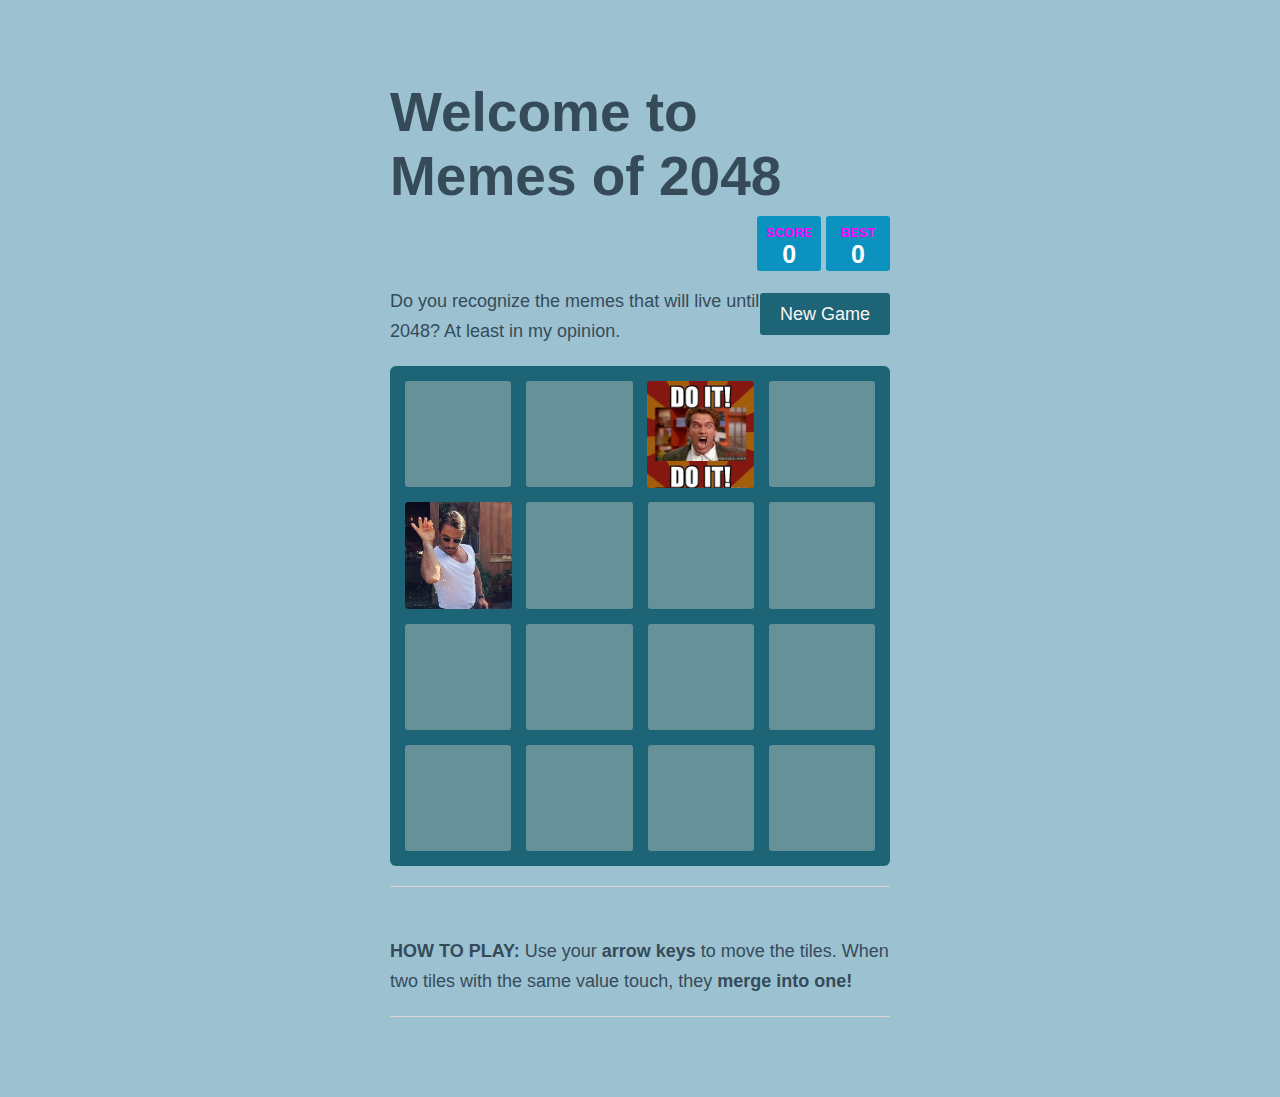
<file: 2048.html>
<!DOCTYPE html>
<html lang="en" manifest="cache.appcache">
<head>
  <meta charset="utf-8">
  <title>Make and Play Udacity 2048</title>

  <link href="style/memes of 2048.css" rel="stylesheet" type="text/css">
  <link href='http://fonts.googleapis.com/css?family=Source+Code+Pro:400,600,700' rel='stylesheet' type='text/css'>
  <link rel="shortcut icon" href="favicon.ico">
  <link rel="apple-touch-icon" href="meta/apple-touch-icon.png">
  <meta name="apple-mobile-web-app-capable" content="yes">
  <meta name="keywords" content="HTML,CSS,Javascript,Make your own 2048,Play 2048">
  <meta name="apple-mobile-web-app-status-bar-style" content="black">

  <meta name="HandheldFriendly" content="True">
  <meta name="MobileOptimized" content="320">
  <meta name="viewport" content="width=device-width, target-densitydpi=160dpi, initial-scale=1.0, maximum-scale=1, user-scalable=no, minimal-ui">
  <meta name="format-detection" content="telephone=no" />

  <meta property="og:title" content="2048 game"/>
  <meta property="og:site_name" content="2048 game"/>
  
  <meta property="og:image" content="http://gabrielecirulli.github.io/2048/meta/og_image.png"/>
</head>
<body>
  <div class="container">
    <div class="heading">
      <h1 class="title">Welcome to Memes of 2048</h1>
      <div class="scores-container">
        <div class="score-container">0</div>
        <div class="best-container">0</div>
      </div>
    </div>

    <div class="above-game">
      <p class="game-intro">
      <a class="restart-button">New Game</a>
      Do you recognize the memes that will live until 2048? At least in my opinion. </p>
      
    </div>




    <div class="game-container">
      <div class="game-message">
        <p></p>
        <div class="lower">
          <a class="retry-button">Play Again</a>
          <div class="score-sharing"></div>
        </div>
      </div>

      <div class="grid-container">
        <div class="grid-row">
          <div class="grid-cell"></div>
          <div class="grid-cell"></div>
          <div class="grid-cell"></div>
          <div class="grid-cell"></div>
        </div>
        <div class="grid-row">
          <div class="grid-cell"></div>
          <div class="grid-cell"></div>
          <div class="grid-cell"></div>
          <div class="grid-cell"></div>
        </div>
        <div class="grid-row">
          <div class="grid-cell"></div>
          <div class="grid-cell"></div>
          <div class="grid-cell"></div>
          <div class="grid-cell"></div>
        </div>
        <div class="grid-row">
          <div class="grid-cell"></div>
          <div class="grid-cell"></div>
          <div class="grid-cell"></div>
          <div class="grid-cell"></div>
        </div>
      </div>

      <div class="tile-container">

      </div>
    </div>


   
    <hr>
    <p class="game-explanation">
      <strong class="important">How to play:</strong> Use your <strong>arrow keys</strong> to move the tiles. When two tiles with the same value touch, they <strong>merge into one!</strong>
    </p>
    <hr>
  
  </div>

  <script src="js/bind_polyfill.js"></script>
  <script src="js/classlist_polyfill.js"></script>
  <script src="js/animframe_polyfill.js"></script>
  <script src="js/keyboard_input_manager.js"></script>
  <script src="js/html_actuator.js"></script>
  <script src="js/grid.js"></script>
  <script src="js/tile.js"></script>
  <script src="js/local_storage_manager.js"></script>
  <script src="js/game_manager.js"></script>
  <script src="js/application.js"></script>
  <script>!function(d,s,id){var js,fjs=d.getElementsByTagName(s)[0];if(!d.getElementById(id)){js=d.createElement(s);js.id=id;js.src="https://platform.twitter.com/widgets.js";fjs.parentNode.insertBefore(js,fjs);}}(document,"script","twitter-wjs");</script>

</body>
</html>
</file>
<file: style/memes of 2048.css>
@import url(fonts/clear-sans.css);
@import url("http://fonts.googleapis.com/css?family=Source+Code+Pro:400,600,700");
html, body {
  margin: 0;
  padding: 0;
  background:#9cc2d2;
  color:#354b59;
  font-family: "Clear Sans", "Helvetica Neue", Arial, sans-serif;
  font-family: "Whitney SSm A","Whitney SSm B","Helvetica Neue",Helvetica,Arial,sans-serif;
  font-size: 18px; }

body {
  margin: 80px 0; }

p.learn {
  margin-top: 20px;
}

span.tile-text {
  line-height: 1.25;
}



input {
  display: inline-block;
  background: #58FAF4;
  border-radius: 3px;
  padding: 0 20px;
  text-decoration: none;
  color: #58FAF4;
  height: 40px;
  line-height: 42px;
  cursor: pointer;
  font: inherit;
  border: none;
  outline: none;
  box-sizing: border-box;
  font-weight: bold;
  margin: 0;
  -webkit-appearance: none;
  -moz-appearance: none;
  appearance: none; }
  input[type="text"], input[type="email"] {
    cursor: auto;
    background: #58FAF4;
    font-weight: normal;
    color: #776e65;
    padding: 0 15px; }
    input[type="text"]::-webkit-input-placeholder, input[type="email"]::-webkit-input-placeholder {
      color: #9d948c; }
    input[type="text"]::-moz-placeholder, input[type="email"]::-moz-placeholder {
      color: #9d948c; }
    input[type="text"]:-ms-input-placeholder, input[type="email"]:-ms-input-placeholder {
      color: #9d948c; }

.heading:after {
  content: "";
  display: block;
  clear: both; }

h1.title {
  font-size: 55px;
  font-weight: medium;
  margin: 0;
  display: block;
  float: left; }

@-webkit-keyframes move-up {
  0% {
    top: 25px;
    opacity: 1; }

  100% {
    top: -50px;
    opacity: 0; } }
@-moz-keyframes move-up {
  0% {
    top: 25px;
    opacity: 1; }

  100% {
    top: -50px;
    opacity: 0; } }
@keyframes move-up {
  0% {
    top: 25px;
    opacity: 1; }

  100% {
    top: -50px;
    opacity: 0; } }
.scores-container {
  float: right;
  text-align: right; }

.score-container, .best-container {
  position: relative;
  display: inline-block;
  background: #0c92bf;
  padding: 15px 25px;
  font-size: 25px;
  height: 25px;
  line-height: 47px;
  font-weight: bold;
  border-radius: 3px;
  color: white;
  margin-top: 8px;
  text-align: center; }
  .score-container:after, .best-container:after {
    position: absolute;
    width: 100%;
    top: 10px;
    left: 0;
    text-transform: uppercase;
    font-size: 13px;
    line-height: 13px;
    text-align: center;
    color: #FF00FF; }
  .score-container .score-addition, .best-container .score-addition {
    position: absolute;
    right: 30px;
    color: red;
    font-size: 25px;
    line-height: 25px;
    font-weight: bold;
    color: rgba(119, 110, 101, 0.9);
    z-index: 100;
    -webkit-animation: move-up 600ms ease-in;
    -moz-animation: move-up 600ms ease-in;
    animation: move-up 600ms ease-in;
    -webkit-animation-fill-mode: both;
    -moz-animation-fill-mode: both;
    animation-fill-mode: both; }

.score-container:after {
  content: "Score"; }

.best-container:after {
  content: "Best"; }

p {
  margin-top: 0;
  margin-bottom: 10px;
  line-height: 1.65; }

a {
  font-weight: medium;
  text-decoration: underline;
  cursor: pointer; }

strong.important {
  text-transform: uppercase; }

hr {
  border: none;
  border-bottom: 1px solid #d8d4d0;
  margin-top: 20px;
  margin-bottom: 30px; }

.container {
  width: 500px;
  margin: 0 auto; }

@-webkit-keyframes fade-in {
  0% {
    opacity: 0; }

  100% {
    opacity: 1; } }
@-moz-keyframes fade-in {
  0% {
    opacity: 0; }

  100% {
    opacity: 1; } }
@keyframes fade-in {
  0% {
    opacity: 0; }

  100% {
    opacity: 1; } }
@-webkit-keyframes slide-up {
  0% {
    margin-top: 32%; }

  100% {
    margin-top: 20%; } }
@-moz-keyframes slide-up {
  0% {
    margin-top: 32%; }

  100% {
    margin-top: 20%; } }
@keyframes slide-up {
  0% {
    margin-top: 32%; }

  100% {
    margin-top: 20%; } }
.game-container {
  margin-top: 20px;
  position: relative;
  padding: 15px;
  cursor: default;
  -webkit-touch-callout: none;
  -ms-touch-callout: none;
  -webkit-user-select: none;
  -moz-user-select: none;
  -ms-user-select: none;
  -ms-touch-action: none;
  touch-action: none;
  background: #1e6477;
  border-radius: 6px;
  width: 500px;
  height: 500px;
  -webkit-box-sizing: border-box;
  -moz-box-sizing: border-box;
  box-sizing: border-box; }

.game-message {
  display: none;
  position: absolute;
  top: 0;
  right: 0;
  bottom: 0;
  left: 0;
  background: rgba(150, 150, 150, 0.83);
  z-index: 100;
  padding-top: 40px;
  text-align: center;
  -webkit-animation: fade-in 800ms ease 1200ms;
  -moz-animation: fade-in 800ms ease 1200ms;
  animation: fade-in 800ms ease 1200ms;
  -webkit-animation-fill-mode: both;
  -moz-animation-fill-mode: both;
  animation-fill-mode: both; }
  .game-message p {
    font-size: 60px;
    font-weight: bold;
    height: 60px;
    line-height: 60px;
    margin-top: 222px; }
  .game-message .lower {
    display: block;
    margin-top: 29px; }
  .game-message .mailing-list {
    margin-top: 52px; }
    .game-message .mailing-list strong {
      display: block;
      margin-bottom: 10px; }
    .game-message .mailing-list .mailing-list-email-field {
      width: 230px;
      margin-right: 5px; }
  .game-message a {
    display: inline-block;
    background: #8f7a66;
    border-radius: 3px;
    padding: 0 20px;
    text-decoration: none;
    color: #f9f6f2;
    height: 40px;
    line-height: 42px;
    cursor: pointer;
    margin-left: 9px; }
    .game-message a.keep-playing-button {
      display: none; }
  .game-message .score-sharing {
    display: inline-block;
    vertical-align: middle;
    margin-left: 10px; }
  .game-message.game-won {
    background: rgba(237, 194, 46, 0.5);
    color: #58FAF4; }
    .game-message.game-won a.keep-playing-button {
      display: inline-block; }
  .game-message.game-won, .game-message.game-over {
    display: block; }
    .game-message.game-won p, .game-message.game-over p {
      -webkit-animation: slide-up 1.5s ease-in-out 2500ms;
      -moz-animation: slide-up 1.5s ease-in-out 2500ms;
      animation: slide-up 1.5s ease-in-out 2500ms;
      -webkit-animation-fill-mode: both;
      -moz-animation-fill-mode: both;
      animation-fill-mode: both; }
    .game-message.game-won .mailing-list, .game-message.game-over .mailing-list {
      -webkit-animation: fade-in 1.5s ease-in-out 2500ms;
      -moz-animation: fade-in 1.5s ease-in-out 2500ms;
      animation: fade-in 1.5s ease-in-out 2500ms;
      -webkit-animation-fill-mode: both;
      -moz-animation-fill-mode: both;
      animation-fill-mode: both; }

.grid-container {
  position: absolute;
  z-index: 1; }

.grid-row {
  margin-bottom: 15px; }
  .grid-row:last-child {
    margin-bottom: 0; }
  .grid-row:after {
    content: "";
    display: block;
    clear: both; }

.grid-cell {
  width: 106.25px;
  height: 106.25px;
  margin-right: 15px;
  float: left;
  border-radius: 3px;
  background: rgba(238, 228, 218, 0.35); }
  .grid-cell:last-child {
    margin-right: 0; }

.tile-container {
  position: absolute;
  z-index: 2; }

.tile, .tile .tile-inner {
  width: 107px;
  height: 107px;
  line-height: 116.25px; }
.tile.tile-position-1-1 {
  -webkit-transform: translate(0px, 0px);
  -moz-transform: translate(0px, 0px);
  transform: translate(0px, 0px); }
.tile.tile-position-1-2 {
  -webkit-transform: translate(0px, 121px);
  -moz-transform: translate(0px, 121px);
  transform: translate(0px, 121px); }
.tile.tile-position-1-3 {
  -webkit-transform: translate(0px, 242px);
  -moz-transform: translate(0px, 242px);
  transform: translate(0px, 242px); }
.tile.tile-position-1-4 {
  -webkit-transform: translate(0px, 363px);
  -moz-transform: translate(0px, 363px);
  transform: translate(0px, 363px); }
.tile.tile-position-2-1 {
  -webkit-transform: translate(121px, 0px);
  -moz-transform: translate(121px, 0px);
  transform: translate(121px, 0px); }
.tile.tile-position-2-2 {
  -webkit-transform: translate(121px, 121px);
  -moz-transform: translate(121px, 121px);
  transform: translate(121px, 121px); }
.tile.tile-position-2-3 {
  -webkit-transform: translate(121px, 242px);
  -moz-transform: translate(121px, 242px);
  transform: translate(121px, 242px); }
.tile.tile-position-2-4 {
  -webkit-transform: translate(121px, 363px);
  -moz-transform: translate(121px, 363px);
  transform: translate(121px, 363px); }
.tile.tile-position-3-1 {
  -webkit-transform: translate(242px, 0px);
  -moz-transform: translate(242px, 0px);
  transform: translate(242px, 0px); }
.tile.tile-position-3-2 {
  -webkit-transform: translate(242px, 121px);
  -moz-transform: translate(242px, 121px);
  transform: translate(242px, 121px); }
.tile.tile-position-3-3 {
  -webkit-transform: translate(242px, 242px);
  -moz-transform: translate(242px, 242px);
  transform: translate(242px, 242px); }
.tile.tile-position-3-4 {
  -webkit-transform: translate(242px, 363px);
  -moz-transform: translate(242px, 363px);
  transform: translate(242px, 363px); }
.tile.tile-position-4-1 {
  -webkit-transform: translate(363px, 0px);
  -moz-transform: translate(363px, 0px);
  transform: translate(363px, 0px); }
.tile.tile-position-4-2 {
  -webkit-transform: translate(363px, 121px);
  -moz-transform: translate(363px, 121px);
  transform: translate(363px, 121px); }
.tile.tile-position-4-3 {
  -webkit-transform: translate(363px, 242px);
  -moz-transform: translate(363px, 242px);
  transform: translate(363px, 242px); }
.tile.tile-position-4-4 {
  -webkit-transform: translate(363px, 363px);
  -moz-transform: translate(363px, 363px);
  transform: translate(363px, 363px); }

.tile {
  position: absolute;
  -webkit-transition: 100ms ease-in-out;
  -moz-transition: 100ms ease-in-out;
  transition: 100ms ease-in-out;
  -webkit-transition-property: -webkit-transform;
  -moz-transition-property: -moz-transform;
  transition-property: transform; }
  .tile .tile-inner {
    border-radius: 3px;
    background: #FF00FF;
    text-align: center;
    font-weight: bold;
    z-index: 10;
    font-family: 'Source Code Pro', Courier;
    font-size: 16px; 
    color: #354b59;}
  .tile.tile-2 .tile-inner {
    background: url('../tile-sets/memes of 2048/do it.jpg');
    background-size: 100%;
    color: rgba(0,0,0,0);
    box-shadow: 0 0 30px 10px rgba(243, 215, 116, 0), inset 0 0 0 1px rgba(255, 255, 255, 0); }
  .tile.tile-4 .tile-inner {
    background: url('../tile-sets/memes of 2048/salt bae.jpg');
    background-size: 100%;
    color: rgba(0,0,0,0);
    box-shadow: 0 0 30px 10px rgba(243, 215, 116, 0), inset 0 0 0 1px rgba(255, 255, 255, 0); }
  .tile.tile-8 .tile-inner {
    background: url('../tile-sets/memes of 2048/grumpy.jpg');
    background-size: 100%;
    color: rgba(0,0,0,0);
    font-weight: medium;
    font-size: 11px;
  }
  .tile.tile-16 .tile-inner {
    background: url('../tile-sets/memes of 2048/had to.jpg');
    background-size: 100%;
    color: rgba(0,0,0,0);
    font-weight: medium;
    font-size: 10px;
  }
  .tile.tile-32 .tile-inner {
    background: url('../tile-sets/memes of 2048/kevin.jpg');
    background-size: 100%;
    color: rgba(0,0,0,0);
    font-size: 14px;
  }
  .tile.tile-64 .tile-inner {
    background: url('../tile-sets/memes of 2048/kid meme.jpg');
    background-size: 100%;
    color: rgba(0,0,0,0);
    font-size: 14px;

  }
  .tile.tile-128 .tile-inner {
    font-weight: medium;
    background: url('../tile-sets/memes of 2048/wow.jpg');
    background-size: 100%;
    color: rgba(0,0,0,0);
    box-shadow: 0 0 30px 10px rgba(243, 215, 116, 0.2381), inset 0 0 0 1px rgba(255, 255, 255, 0.14286);
    font-size: 12px; }
    @media screen and (max-width: 520px) {
      .tile.tile-128 .tile-inner {
        font-size: 12px; } }
  .tile.tile-256 .tile-inner {
    background: url('../tile-sets/memes of 2048/weird.jpg');
    background-size: 100%;
    color: rgba(0,0,0,0);
    box-shadow: 0 0 30px 10px rgba(243, 215, 116, 0.31746), inset 0 0 0 1px rgba(255, 255, 255, 0.19048);
    font-size: 14px; }
    @media screen and (max-width: 520px) {
      .tile.tile-256 .tile-inner {
        font-size: 16px; } }
  .tile.tile-512 .tile-inner {
    background: url('../tile-sets/memes of 2048/umm.jpg');
    background-size: 100%;
    color: rgba(0,0,0,0);
    box-shadow: 0 0 30px 10px rgba(243, 215, 116, 0.39683), inset 0 0 0 1px rgba(255, 255, 255, 0.2381);
    font-size: 13px; }
    @media screen and (max-width: 520px) {
      .tile.tile-512 .tile-inner {
        font-size: 13px; } }
  .tile.tile-1024 .tile-inner {
    background: url('../tile-sets/udacity/memes of 2048/th.jpg');
    background-size: 100%;
    color: rgba(0,0,0,0);
    box-shadow: 0 0 30px 10px rgba(243, 215, 116, 0.47619), inset 0 0 0 1px rgba(255, 255, 255, 0.28571);
    font-size: 10px; }
    @media screen and (max-width: 520px) {
      .tile.tile-1024 .tile-inner {
        font-size: 10px; } }
  .tile.tile-2048 .tile-inner {
    background: url('../tile-sets/memes of 2048/salt bae.jpg');
    background-size: 100%;
    color: rgba(0,0,0,0);
    box-shadow: 0 0 30px 10px rgba(243, 215, 116, 0.55556), inset 0 0 0 1px rgba(255, 255, 255, 0.33333);
    font-size: 10px; }
    @media screen and (max-width: 520px) {
      .tile.tile-2048 .tile-inner {
        font-size: 10px; } }
  .tile.tile-super .tile-inner {
    color: #58FAF4;
    background: #3c3a32;
    font-weight: medium;
    font-size: 12px; }
    @media screen and (max-width: 520px) {
      .tile.tile-super .tile-inner {
        font-size: 10px; } }

@-webkit-keyframes appear {
  0% {
    opacity: 0;
    -webkit-transform: scale(0);
    -moz-transform: scale(0);
    transform: scale(0); }

  100% {
    opacity: 1;
    -webkit-transform: scale(1);
    -moz-transform: scale(1);
    transform: scale(1); } }
@-moz-keyframes appear {
  0% {
    opacity: 0;
    -webkit-transform: scale(0);
    -moz-transform: scale(0);
    transform: scale(0); }

  100% {
    opacity: 1;
    -webkit-transform: scale(1);
    -moz-transform: scale(1);
    transform: scale(1); } }
@keyframes appear {
  0% {
    opacity: 0;
    -webkit-transform: scale(0);
    -moz-transform: scale(0);
    transform: scale(0); }

  100% {
    opacity: 1;
    -webkit-transform: scale(1);
    -moz-transform: scale(1);
    transform: scale(1); } }
.tile-new .tile-inner {
  -webkit-animation: appear 200ms ease 100ms;
  -moz-animation: appear 200ms ease 100ms;
  animation: appear 200ms ease 100ms;
  -webkit-animation-fill-mode: backwards;
  -moz-animation-fill-mode: backwards;
  animation-fill-mode: backwards; }

@-webkit-keyframes pop {
  0% {
    -webkit-transform: scale(0);
    -moz-transform: scale(0);
    transform: scale(0); }

  50% {
    -webkit-transform: scale(1.2);
    -moz-transform: scale(1.2);
    transform: scale(1.2); }

  100% {
    -webkit-transform: scale(1);
    -moz-transform: scale(1);
    transform: scale(1); } }
@-moz-keyframes pop {
  0% {
    -webkit-transform: scale(0);
    -moz-transform: scale(0);
    transform: scale(0); }

  50% {
    -webkit-transform: scale(1.2);
    -moz-transform: scale(1.2);
    transform: scale(1.2); }

  100% {
    -webkit-transform: scale(1);
    -moz-transform: scale(1);
    transform: scale(1); } }
@keyframes pop {
  0% {
    -webkit-transform: scale(0);
    -moz-transform: scale(0);
    transform: scale(0); }

  50% {
    -webkit-transform: scale(1.2);
    -moz-transform: scale(1.2);
    transform: scale(1.2); }

  100% {
    -webkit-transform: scale(1);
    -moz-transform: scale(1);
    transform: scale(1); } }
.tile-merged .tile-inner {
  z-index: 20;
  -webkit-animation: pop 200ms ease 100ms;
  -moz-animation: pop 200ms ease 100ms;
  animation: pop 200ms ease 100ms;
  -webkit-animation-fill-mode: backwards;
  -moz-animation-fill-mode: backwards;
  animation-fill-mode: backwards; }

.above-game {
  margin-top: 10px;
}

.above-game:after {
  content: "";
  display: block;
  clear: both; }

.game-intro {
  margin-top: 5px;
  float: left;
  line-height: 30px;
  margin-bottom: 0; }

.game-explanation {
  margin-top: 50px; }

.sharing {
  margin-top: 20px;
  text-align: center; }
  .sharing > iframe, .sharing > span, .sharing > form {
    display: inline-block;
    vertical-align: middle; }

@media screen and (max-width: 520px) {
  html, body {
    font-size: 15px; }

  body {
    margin: 20px 0;
    padding: 0 20px; }

  h1.title {
    font-size: 27px;
    margin-top: 15px; }

  .container {
    width: 280px;
    margin: 0 auto; }

  .score-container, .best-container {
    margin-top: 0;
    padding: 15px 10px;
    min-width: 40px; }

  .heading {
    margin-bottom: 10px; }

  .game-intro {
    width: 100%;
    display: block;
    box-sizing: border-box;
    line-height: 1.65; }

  .restart-button, .retry-button {
    width: 42%;
    padding: 0;
    display: block;
    box-sizing: border-box;
    margin-top: 2px; }

  .game-container {
    margin-top: 17px;
    position: relative;
    padding: 10px;
    cursor: default;
    -webkit-touch-callout: none;
    -ms-touch-callout: none;
    -webkit-user-select: none;
    -moz-user-select: none;
    -ms-user-select: none;
    -ms-touch-action: none;
    touch-action: none;
    background: #1e6477;
    border-radius: 6px;
    width: 280px;
    height: 280px;
    -webkit-box-sizing: border-box;
    -moz-box-sizing: border-box;
    box-sizing: border-box; }

  .game-message {
    display: none;
    position: absolute;
    top: 0;
    right: 0;
    bottom: 0;
    left: 0;
    background: rgba(238, 228, 218, 0.73);
    z-index: 100;
    padding-top: 40px;
    text-align: center;
    -webkit-animation: fade-in 800ms ease 1200ms;
    -moz-animation: fade-in 800ms ease 1200ms;
    animation: fade-in 800ms ease 1200ms;
    -webkit-animation-fill-mode: both;
    -moz-animation-fill-mode: both;
    animation-fill-mode: both; }
    .game-message p {
      font-size: 60px;
      font-weight: bold;
      height: 60px;
      line-height: 60px;
      margin-top: 222px; }
    .game-message .lower {
      display: block;
      margin-top: 29px; }
    .game-message .mailing-list {
      margin-top: 52px; }
      .game-message .mailing-list strong {
        display: block;
        margin-bottom: 10px; }
      .game-message .mailing-list .mailing-list-email-field {
        width: 230px;
        margin-right: 5px; }
    .game-message a {
      display: inline-block;
      background: #8f7a66;
      border-radius: 3px;
      padding: 0 20px;
      text-decoration: none;
      color: #f9f6f2;
      height: 40px;
      line-height: 42px;
      cursor: pointer;
      margin-left: 9px; }
      .game-message a.keep-playing-button {
        display: none; }
    .game-message .score-sharing {
      display: inline-block;
      vertical-align: middle;
      margin-left: 10px; }
    .game-message.game-won {
      background: rgba(237, 194, 46, 0.5);
      color: #f9f6f2; }
      .game-message.game-won a.keep-playing-button {
        display: inline-block; }
    .game-message.game-won, .game-message.game-over {
      display: block; }
      .game-message.game-won p, .game-message.game-over p {
        -webkit-animation: slide-up 1.5s ease-in-out 2500ms;
        -moz-animation: slide-up 1.5s ease-in-out 2500ms;
        animation: slide-up 1.5s ease-in-out 2500ms;
        -webkit-animation-fill-mode: both;
        -moz-animation-fill-mode: both;
        animation-fill-mode: both; }
      .game-message.game-won .mailing-list, .game-message.game-over .mailing-list {
        -webkit-animation: fade-in 1.5s ease-in-out 2500ms;
        -moz-animation: fade-in 1.5s ease-in-out 2500ms;
        animation: fade-in 1.5s ease-in-out 2500ms;
        -webkit-animation-fill-mode: both;
        -moz-animation-fill-mode: both;
        animation-fill-mode: both; }

  .grid-container {
    position: absolute;
    z-index: 1; }

  .grid-row {
    margin-bottom: 10px; }
    .grid-row:last-child {
      margin-bottom: 0; }
    .grid-row:after {
      content: "";
      display: block;
      clear: both; }

  .grid-cell {
    width: 57.5px;
    height: 57.5px;
    margin-right: 10px;
    float: left;
    border-radius: 3px;
    background: rgba(238, 228, 218, 0.35); }
    .grid-cell:last-child {
      margin-right: 0; }

  .tile-container {
    position: absolute;
    z-index: 2; }

  .tile, .tile .tile-inner {
    width: 58px;
    height: 58px;
    line-height: 67.5px; }
  .tile.tile-position-1-1 {
    -webkit-transform: translate(0px, 0px);
    -moz-transform: translate(0px, 0px);
    transform: translate(0px, 0px); }
  .tile.tile-position-1-2 {
    -webkit-transform: translate(0px, 67px);
    -moz-transform: translate(0px, 67px);
    transform: translate(0px, 67px); }
  .tile.tile-position-1-3 {
    -webkit-transform: translate(0px, 135px);
    -moz-transform: translate(0px, 135px);
    transform: translate(0px, 135px); }
  .tile.tile-position-1-4 {
    -webkit-transform: translate(0px, 202px);
    -moz-transform: translate(0px, 202px);
    transform: translate(0px, 202px); }
  .tile.tile-position-2-1 {
    -webkit-transform: translate(67px, 0px);
    -moz-transform: translate(67px, 0px);
    transform: translate(67px, 0px); }
  .tile.tile-position-2-2 {
    -webkit-transform: translate(67px, 67px);
    -moz-transform: translate(67px, 67px);
    transform: translate(67px, 67px); }
  .tile.tile-position-2-3 {
    -webkit-transform: translate(67px, 135px);
    -moz-transform: translate(67px, 135px);
    transform: translate(67px, 135px); }
  .tile.tile-position-2-4 {
    -webkit-transform: translate(67px, 202px);
    -moz-transform: translate(67px, 202px);
    transform: translate(67px, 202px); }
  .tile.tile-position-3-1 {
    -webkit-transform: translate(135px, 0px);
    -moz-transform: translate(135px, 0px);
    transform: translate(135px, 0px); }
  .tile.tile-position-3-2 {
    -webkit-transform: translate(135px, 67px);
    -moz-transform: translate(135px, 67px);
    transform: translate(135px, 67px); }
  .tile.tile-position-3-3 {
    -webkit-transform: translate(135px, 135px);
    -moz-transform: translate(135px, 135px);
    transform: translate(135px, 135px); }
  .tile.tile-position-3-4 {
    -webkit-transform: translate(135px, 202px);
    -moz-transform: translate(135px, 202px);
    transform: translate(135px, 202px); }
  .tile.tile-position-4-1 {
    -webkit-transform: translate(202px, 0px);
    -moz-transform: translate(202px, 0px);
    transform: translate(202px, 0px); }
  .tile.tile-position-4-2 {
    -webkit-transform: translate(202px, 67px);
    -moz-transform: translate(202px, 67px);
    transform: translate(202px, 67px); }
  .tile.tile-position-4-3 {
    -webkit-transform: translate(202px, 135px);
    -moz-transform: translate(202px, 135px);
    transform: translate(202px, 135px); }
  .tile.tile-position-4-4 {
    -webkit-transform: translate(202px, 202px);
    -moz-transform: translate(202px, 202px);
    transform: translate(202px, 202px); }

  .tile .tile-inner {
    font-size: 35px; }

  .game-message {
    padding-top: 0; }
    .game-message p {
      font-size: 30px !important;
      height: 30px !important;
      line-height: 30px !important;
      margin-top: 32% !important;
      margin-bottom: 0 !important; }
    .game-message .lower {
      margin-top: 10px !important; }
    .game-message.game-won .score-sharing {
      margin-top: 10px; }
    .game-message.game-over .mailing-list {
      margin-top: 25px; }
    .game-message .mailing-list {
      margin-top: 10px; }
      .game-message .mailing-list .mailing-list-email-field {
        width: 180px; }

  .sharing > iframe, .sharing > span, .sharing > form {
    display: block;
    margin: 0 auto;
    margin-bottom: 20px; } }
.pp-donate button {
  -webkit-appearance: none;
  -moz-appearance: none;
  appearance: none;
  border: none;
  font: inherit;
  color: inherit;
  display: inline-block;
  background: #8f7a66;
  border-radius: 3px;
  padding: 0 20px;
  text-decoration: none;
  color: #f9f6f2;
  height: 40px;
  line-height: 42px;
  cursor: pointer; }
  .pp-donate button img {
    vertical-align: -4px;
    margin-right: 8px; }

.btc-donate {
  position: relative;
  margin-left: 10px;
  display: inline-block;
  background: #8f7a66;
  border-radius: 3px;
  padding: 0 20px;
  text-decoration: none;
  color: #f9f6f2;
  height: 40px;
  line-height: 42px;
  cursor: pointer; }
  .btc-donate img {
    vertical-align: -4px;
    margin-right: 8px; }
  .btc-donate a {
    color: #f9f6f2;
    text-decoration: none;
    font-weight: normal; }
  .btc-donate .address {
    cursor: auto;
    position: absolute;
    width: 340px;
    right: 50%;
    margin-right: -170px;
    padding-bottom: 7px;
    top: -30px;
    opacity: 0;
    pointer-events: none;
    -webkit-transition: 400ms ease;
    -moz-transition: 400ms ease;
    transition: 400ms ease;
    -webkit-transition-property: top, opacity;
    -moz-transition-property: top, opacity;
    transition-property: top, opacity; }
    .btc-donate .address:after {
      position: absolute;
      border-top: 10px solid #bbada0;
      border-right: 7px solid transparent;
      border-left: 7px solid transparent;
      content: "";
      bottom: 0px;
      left: 50%;
      margin-left: -7px; }
    .btc-donate .address code {
      background-color: #bbada0;
      padding: 10px 15px;
      width: 100%;
      border-radius: 3px;
      line-height: 1;
      font-weight: normal;
      font-size: 15px;
      font-family: Consolas, "Liberation Mono", Courier, monospace;
      text-align: center; }
  .btc-donate:hover .address, .btc-donate .address:hover .address {
    opacity: 1;
    top: -45px;
    pointer-events: auto; }
  @media screen and (max-width: 480px) {
    .btc-donate {
      width: 120px; }
      .btc-donate .address {
        margin-right: -150px;
        width: 300px; }
        .btc-donate .address code {
          font-size: 13px; }
        .btc-donate .address:after {
          left: 50%;
          bottom: 2px; } }
a.learn, a.keep-playing-button {
  background-color: #de8b3e;
  text-decoration: none;
  border: 1px solid;
  border-color: #c7640b;
  color: white;
  border-radius: 0;
  margin: 0 auto;
  margin-top: 5px;
  display: block;
  width: 200px;
  padding: 10px;
  text-align: center;
}
a.learn:visited, a.keep-playing-button {
  }
a.learn:hover, a.keep-playing-button:hover, a.learn-low:hover {
  background-image: linear-gradient(to bottom,#f59a18 0,#f27d13 100%);
  background-repeat: repeat-x;
}
.restart-button, a.retry-button {
  display: inline-block;
  background: #1e6477;
  border-radius: 3px;
  padding: 0 20px;
  text-decoration: none;
  color: #f9f6f2;
  line-height: 42px;
  cursor: pointer;
  display: block;
  text-align: center;
  float: right; 
  margin-top: 7px;
}

a.retry-button, a.learn-low {
  width: 150px;
  height: 40px;
  padding: 0;
  border-radius: 0;
  background-color:black;
  display: inline-block;
  margin: 0;
  line-height: 42px;
}

a.learn-low {
  margin-right: 10px;
}

a.retry-button {
  margin-left: 10px;
  float: center;
}
</file>
